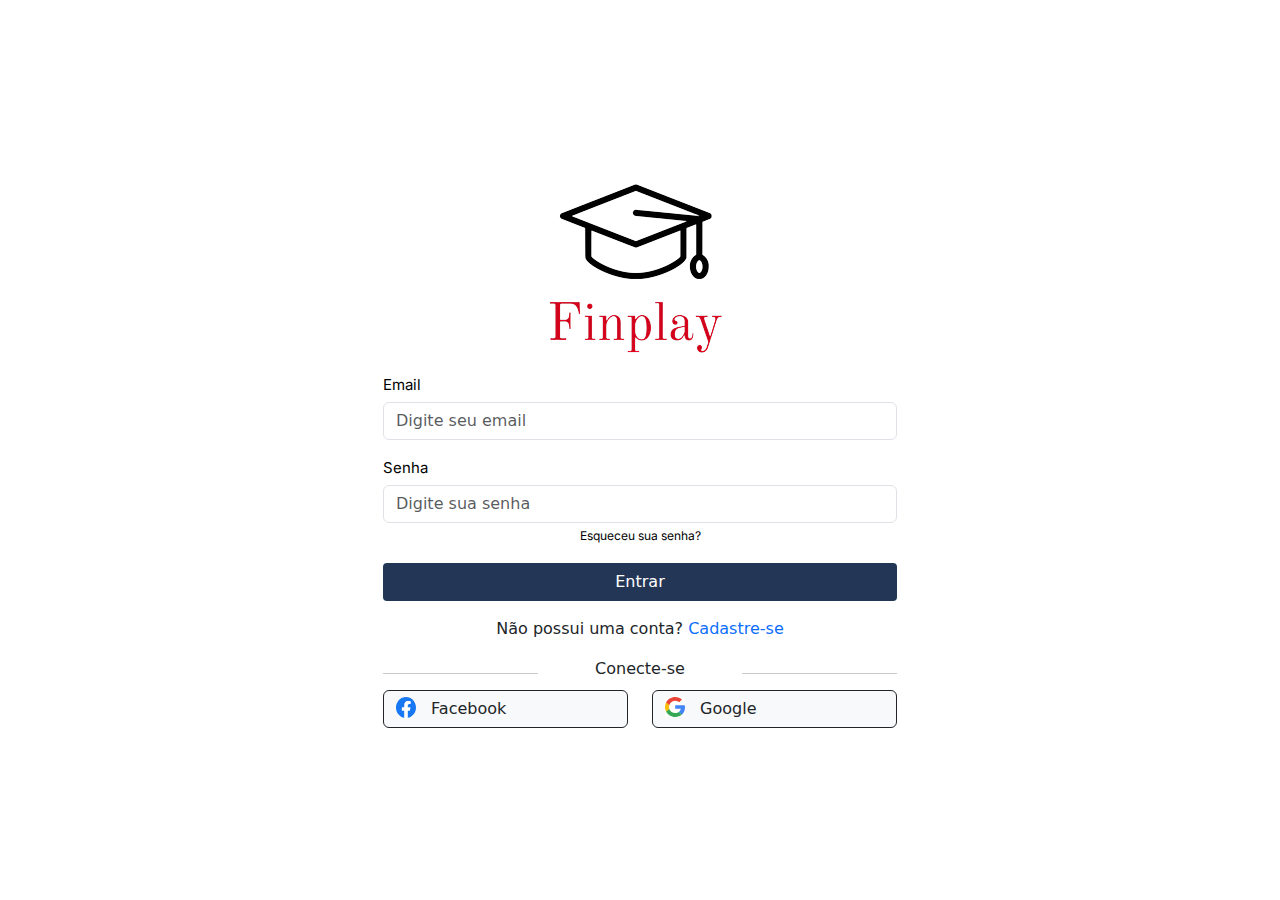
<file: index.html>
<!DOCTYPE html>
<html lang="pt-br">
<head>
    <meta charset="UTF-8">
    <meta name="viewport" content="width=device-width, initial-scale=1.0">
    <title>Página de Login</title>
    <link rel="stylesheet" href="https://cdn.jsdelivr.net/npm/bootstrap@5.3.0/dist/css/bootstrap.min.css">
    <link rel="stylesheet" href="main.css">
    <link rel="preconnect" href="https://fonts.googleapis.com">
    <link rel="preconnect" href="https://fonts.gstatic.com" crossorigin>
    <link href="https://fonts.googleapis.com/css2?family=Inter&family=Montserrat&display=swap" rel="stylesheet">
</head>
<body>
    <div class="container">
    <div class="row justify-content-center">
        <div class="col-md-6 col-sm-4">
        <div class="card">
            <div class="card-body">
            <img src="LogoSample_ByTailorBrands-removebg-preview.png" class="rounded mx-auto d-block img-brand" alt="Brand logo">
            <form>
                <div class="mb-3">
                <label for="email" class="form-label form-email">Email</label>
                <input type="email" class="form-control" id="email" placeholder="Digite seu email">
                </div>
                <div class="mb-3">
                <label for="senha" class="form-label form-senha">Senha</label>
                <input type="password" class="form-control" id="senha" placeholder="Digite sua senha">
                <div class="text-center forgot-password-div">
                    <a href="#" class="text-decoration-none forgot-password">Esqueceu sua senha?</a>
                </div>
                </div>
                <div class="d-grid">
                <button type="submit" class="btn button-login">Entrar</button>
                </div>
                <div class="text-center my-3">    
                <p>Não possui uma conta? <a href="cadastro.html" class="text-decoration-none">Cadastre-se</a></p>
                </div>
                <div class="text-center">
                <div class="row justify-content-center">
                    <div class="col-4">
                    <hr>
                    </div>
                    <div class="col-4">
                    <p class="mb-0">Conecte-se</p>
                    </div>
                    <div class="col-4">
                    <hr>
                    </div>
                </div>
                </div>
                <div class="row justify-content-center">
                <div class="col-6">
                    <button class="btn  w-100 icon-social btn-light btn-outline-dark" type="button">
                        <img src="logos_facebook.svg" alt="Logo google">
                        <span>Facebook</span></button>
                </div>
                <div class="col-6">
                    <button class="btn w-100 btn-light icon-social btn-outline-dark" type="button">
                        <img src="logos_google-icon.svg"  alt="Logo google">
                        <span>Google</span>
                    </button>
                </div>
                </div>
            </form>
            </div>
        </div>
        </div>
    </div>
    </div>
    
    <script src="https://cdn.jsdelivr.net/npm/bootstrap@5.3.0/dist/js/bootstrap.bundle.min.js"></script>
</body>
</html>
</file>
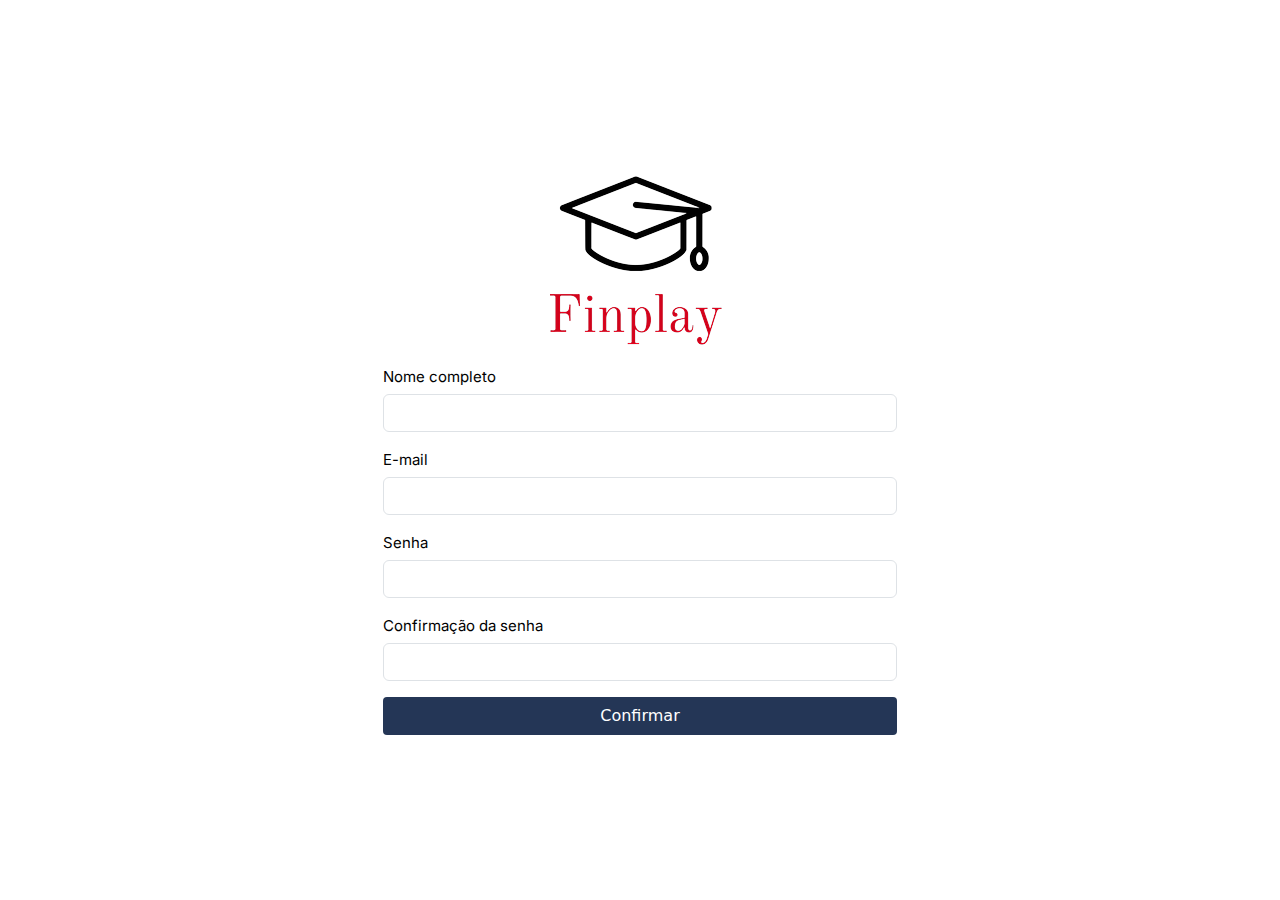
<file: cadastro.html>
<!DOCTYPE html>
<html lang="pt-br">
<head>
    <meta charset="UTF-8">
    <meta name="viewport" content="width=device-width, initial-scale=1.0">
    <title>Página de cadastro</title>
    <link rel="stylesheet" href="https://cdn.jsdelivr.net/npm/bootstrap@5.3.0/dist/css/bootstrap.min.css">
    <link rel="stylesheet" href="main.css">
    <link rel="preconnect" href="https://fonts.googleapis.com">
    <link rel="preconnect" href="https://fonts.gstatic.com" crossorigin>
    <link href="https://fonts.googleapis.com/css2?family=Inter&family=Montserrat&display=swap" rel="stylesheet">
</head>
<body>
    <div class="container">
    <div class="row justify-content-center">
        <div class="col-md-6 col-sm-4">
        <div class="card">
            <div class="card-body">
            <img src="LogoSample_ByTailorBrands-removebg-preview.png" class="rounded mx-auto d-block img-brand" alt="Brand logo">
            <form>
                <div class="mb-3">
                    <label for="nome-completo" class="form-label form-email">Nome completo</label>
                    <input type="text" class="form-control" id="nome-completo">
                </div>
                <div class="mb-3">
                    <label for="email" class="form-label form-senha">E-mail</label>
                    <input type="email" class="form-control" id="email" >
                </div>
                <div class="mb-3">
                    <label for="senha" class="form-label form-email">Senha</label>
                    <input type="password" class="form-control" id="senha" >
                </div>
                <div class="mb-3">
                    <label for="confirmacao-senha" class="form-label form-senha">Confirmação da senha</label>
                    <input type="password" class="form-control" id="confirmacao-senha" >
                </div>
                    <div class="d-grid">
                    <button type="submit" class="btn button-login">Confirmar</button>
                </div>
            </form>
            </div>
        </div>
        </div>
    </div>
    </div>
    
    <script src="https://cdn.jsdelivr.net/npm/bootstrap@5.3.0/dist/js/bootstrap.bundle.min.js"></script>
</body>
</html>
</file>
<file: main.css>
html, body {
    padding: 0;
    margin: 0;
    box-sizing: border-box;
    min-width: 100%;
    min-height: 100%;
}

body {
    display: flex;
    justify-content: center;
    align-items: center;
    height: 100vh;
}

a {
    text-decoration: none;
}

.card {
    border: none;
}


.img-brand {
    max-width: 40%;
    max-height: 40%;

}

.forgot-password-div {
    margin-top: 0px;
}

.forgot-password {
    margin-top: 0px;
    color: #000;
    text-align: center;
    font-size: 12px;
    font-family: Inter;
    font-style: normal;
    line-height: normal;
}

.form-email, .form-senha {
    color: #000;
    text-align: center;
    font-size: 15px;
    font-family: Inter;
    font-style: normal;
    font-weight: 400;
    line-height: normal;

}

.button-login {
    border-radius: 4px;
    background: #243656;
    --bs-btn-color: #fff;
    --bs-btn-hover-color: #fff;
}

.icon-social {
    text-align: left;

}

.icon-social span{
    margin-left: 10px;
}

.icon-social img{
    position: relative;
    top: -2px;
}
</file>
